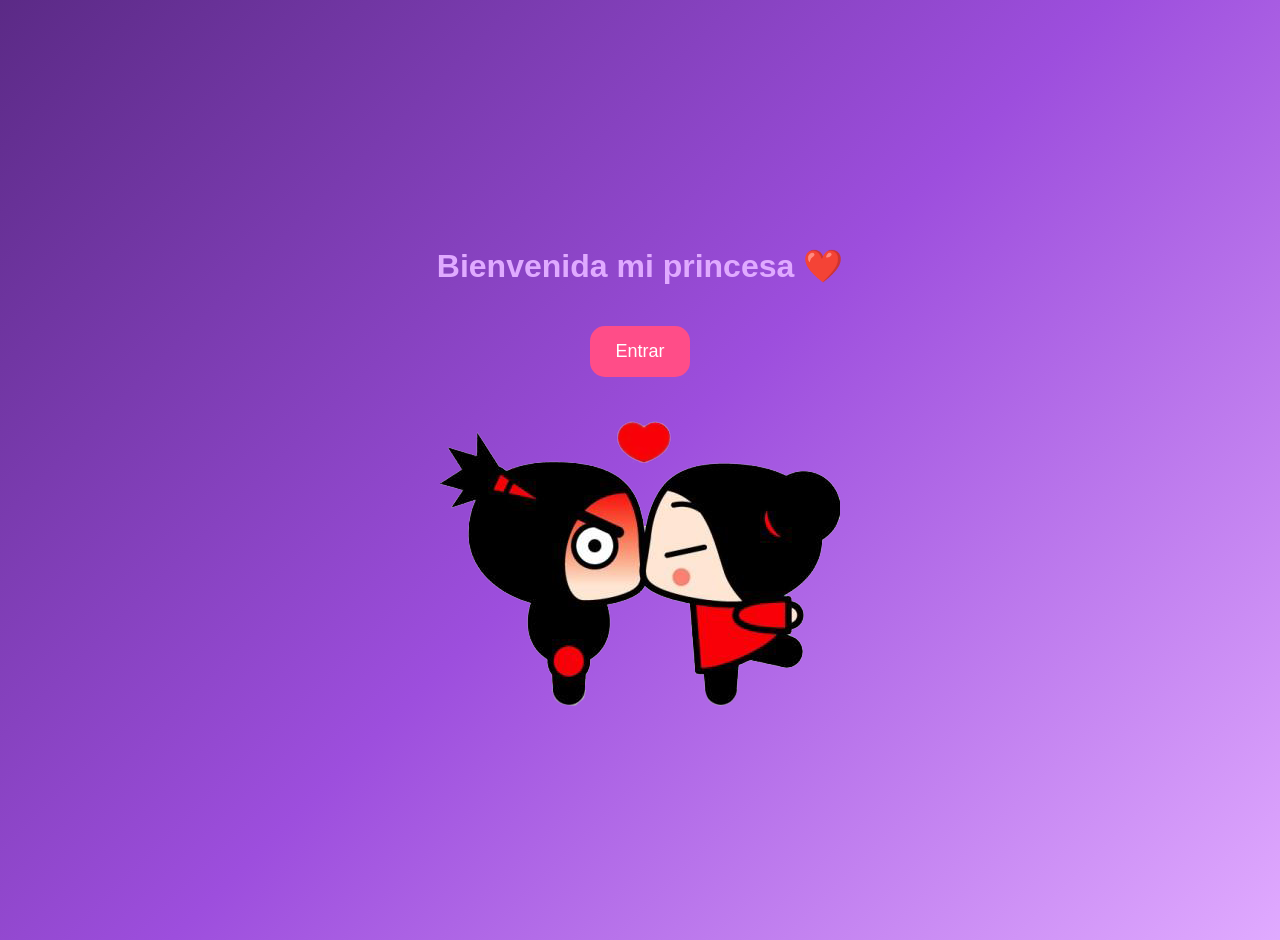
<file: index.html>
<!DOCTYPE html>
<html lang="es">

<head>
    <meta charset="UTF-8">
    <meta name="viewport" content="width=device-width, initial-scale=1.0">

    <title>Bienvenida ❤️</title>

    <link rel="stylesheet" href="style.css">
</head>

<body>

    <div id="inicio">

        <h1>Bienvenida mi princesa ❤️</h1>


        <a href="principal.html">

            <button class="sorpresa-btn">
                Entrar 
            </button>
            <p> </p>
            <h2> </h2>
            <br>
        </a>
    <img class="imag" src="img/img5.png">
    </div>

</body>

</html>
</file>
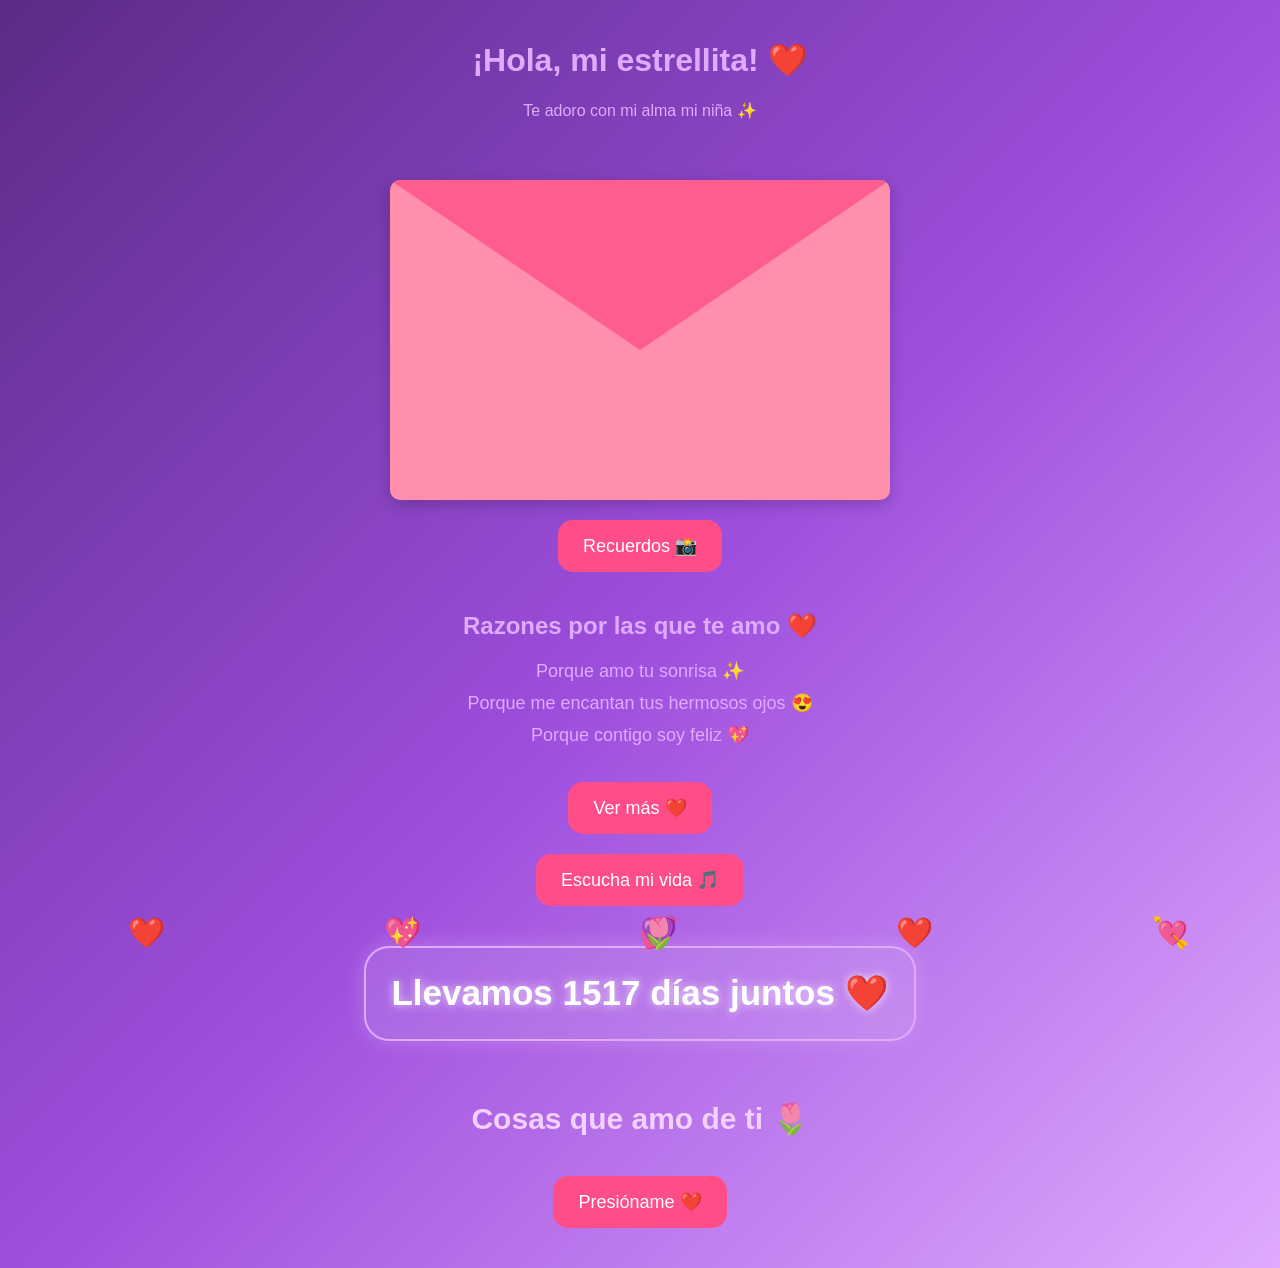
<file: principal.html>
<!DOCTYPE html>
<html lang="es">

<head>

    <meta charset="UTF-8">

    <meta name="viewport" content="width=device-width, initial-scale=1.0">

    <title>Para mi Amor ❤️</title>

    <link rel="stylesheet" href="style.css">

</head>

<body>

    <h1>¡Hola, mi estrellita! ❤️</h1>

    <p>Te adoro con mi alma mi niña ✨</p>


    <!-- CARTA -->

    <div class="contenedor-carta" onclick="abrirCarta()">

        <div class="sobre">

            <div class="tapa"></div>

            <div class="corazon">❤️</div>

            <div class="papel" id="papel">

                <h2>Para ti mi princesa❤️</h2>

                <p>
                     Mi niña, eres la mejor persona de este universo es imposible no amarte,
                    cada día a tu lado es un regalo que valoro con todo mi corazón.
                    A pesar de que no puedo verte todos los dias o siempre, aun asi siento todo tu amor,
                    es increible lo que me haces sentir.
                    Cada dia me enamoro mas de ti, de tu forma de ser, de cuidarme, de protegerme.
                    Cuando estoy a tu lado no quiero que pase el tiempo, las horas, solo quiero seguir a tu lado en confianza y tranquilo,
                    me haces sentir muy tranquilo, muy lindo, es algo inexplicable lo que siento por ti, es algo tan hermoso, tan puro, tan sincero, tan real, tan fuerte, tan intenso, tan profundo, tan magico, tan unico, tan especial, tan maravilloso, tan perfecto, tan dulce, tan tierno, tan apasionado, tan romantico, tan divertido, tan loco, tan genial, tan increible, tan maravilloso como tu mi niña hermosa 💖
                    <br><br>
                    Estoy tan orgulloso de ti mi vida, de tu esfuerzo, tu fuerza, tu personalidad, 
                    tu inteligencia, tu belleza. De verdad que me encantas, te admiro demasiado y 
                    me siento tan afortunado de tenerte a mi lado, de crear esta hermosa historia de amor que le contaremos a nuestros hijos e hijas, Soy el hombre mas feliz a tu lado 💜
                    <br><br>
                    Gracias por siempre estar a mi lado y hacerme el hombre mas feliz del mundo, gracias por el amor que me das,
                    por tu paciencia, por darme tu tiempo, por darme tu confianza, y por ser tan fuerte para aguantar mis locuras.
                    Eres en simples palabras PERFECCION<br>
                    Eres lo mas hermoso que me ha pasado en la vida, deseo y anhelo tenerte por siempre y para siempre.
                    <br><br>

                    TE AMO MI PUCCA..😍

            </div>

        </div>

    </div>
    <a href="galeria.html" class="boton">

        Recuerdos 📸

    </a>

    <!-- RAZONES -->

    <div class="razones">

        <h2>Razones por las que te amo ❤️</h2>

        <ul id="listaRazones">

            <li>Porque amo tu sonrisa ✨</li>

            <li>Porque me encantan tus hermosos ojos 😍</li>

            <li>Porque contigo soy feliz 💖</li>

            <!-- OCULTAS -->

            <div id="extraRazones">

                <li>Porque haces mis días mejores ❤️</li>

                <li>Porque amo escucharte ❤️</li>

                <li>Porque siempre pienso en ti ✨</li>

                <li>Porque eres mi lugar seguro 💕</li>

                <li>Porque me encantan tus abrazos ❤️</li>

                <li>Porque simplemente eres tú 💖</li>

            </div>

        </ul>

        <button id="btnRazones" class="sorpresa-btn" onclick="verMas()">

            Ver más ❤️

        </button>
    </div>

    <!-- BOTON MUSICA -->

    <a href="https://www.youtube.com/watch?v=ezoAXKk-Dw8" target="_blank" rel="noopener noreferrer" class="boton">

        Escucha mi vida 🎵

    </a>

    <!-- CONTADOR -->

    <div class="contador-box">

        <h2 id="contador"></h2>

    </div>

    <!-- BOTON SORPRESA -->
<div class="amo-section"> 
    <h2>Cosas que amo de ti 🌷</h2>
    <button class="sorpresa-btn" onclick="sorpresa()">

        Presióname ❤️

    </button>

    <h2 id="mensajeSorpresa"></h2>


    <!-- CORAZONES -->

    <div class="corazones">

        <span>❤️</span>

        <span>💖</span>

        <span>💕</span>

        <span>❤️</span>

        <span>💘</span>

        <span>🌷</span>

        <span>💜</span>

        <span>🌷</span>

        <span>🌷</span>

    </div>

    <!-- JAVASCRIPT -->

    <script>

        // CONTADOR

        const fechaInicio = new Date("2022-10-09");

        function actualizarContador() {

            const hoy = new Date();

            const diferencia = hoy - fechaInicio;

            const dias = Math.floor(
                diferencia / (1000 * 60 * 60 * 24)
            );

            document.getElementById("contador").innerHTML =
                "Llevamos " + dias + " días juntos ❤️";
        }

        actualizarContador();

        // BOTON SORPRESA



function sorpresa(){

    const mensajes = [

        "Amo tus ojitos❤️",

        "Amo la tranquilidad que me das❤️",

        "Amo escuchar tu voz ✨",

        "Amo tu manera de hacerme sentir amado 💜",

        "Amo cada momento a tu lado 🌷",

        "Amo tu personalidad ❤️",

        "Amo reir a tu lado ✨",

        "Amo que existas 💖",

        "Amo simplemente estar contigo 🌙",

        "Amo compartir momentos a tu lado ✨",

        "Amo crear una hermosa historia con usted 💖",

        "Amo comó haces que el tiempo pase rapido a tu lado ⏳"
    ];

    const random = Math.floor(
        Math.random() * mensajes.length
    );

    document.getElementById(
        "mensajeSorpresa"
    ).innerHTML = mensajes[random];

    // CORAZONES

    for(let i = 0; i < 3; i++){

        let corazon =
        document.createElement("span");

        corazon.innerHTML = "💜";

        corazon.classList.add("corazon");

        corazon.style.left =
        Math.random() * 100 + "vw";

        corazon.style.animationDuration =
        (Math.random() * 3 + 2) + "s";

        document.body.appendChild(corazon);

        setTimeout(() => {

            corazon.remove();

        }, 5000);
    }
}






        function abrirCarta() {

            document
                .getElementById("papel")
                .classList.toggle("abrir");

            document
                .querySelector(".tapa")
                .classList.toggle("abrir-tapa");
        }


    </script>

    <script>

        function verMas() {

            const extra =
                document.getElementById("extraRazones");

            const boton =
                document.getElementById("btnRazones");

            if (extra.style.display === "block") {

                extra.style.display = "none";

                boton.innerHTML = "Ver más ❤️";
            }

            else {

                extra.style.display = "block";

                boton.innerHTML = "Ver menos 💜";
            }
        }

    </script>
</body>




</html>
</file>
<file: style.css>
body {

    text-align: center;

    font-family: 'Segoe UI', Tahoma, Geneva, Verdana, sans-serif;

    background:
    linear-gradient(
        135deg,
        #ffd6e0,
        #fff1f5
    );

    color: #333;

    padding: 20px;

    overflow-x: hidden;

    margin: 0;

    animation: aparecerPagina 1s ease;
}


h1 {
    color: #e0aaff;
}

h2 {
    color: #e0aaff;
}

p {
    color:#e0aaff
}

li {
    color:#e0aaff
}

#inicio {

    height: 100vh;

    display: flex;

    flex-direction: column;

    justify-content: center;

    align-items: center;
}

/* GALERIA */

.galeria{

    display: grid;

    grid-template-columns:
    repeat(auto-fit, minmax(220px, 1fr));

    gap: 20px;

    padding: 40px;
}

.galeria img{

    width: 100%;

    height: 450px;

    object-fit: cover;

    border-radius: 20px;

    transition: 0.3s;

    box-shadow: 0 4px 10px rgba(0,0,0,0.15);
}

.galeria img:hover{

    transform: scale(1.05);
}
/* IMAGENES */

.imagen{

    width: 0%;

    height: 300px;

    object-fit: cover;

    border-radius: 20px;

    transition: 0.3s;

    box-shadow: 0 4px 10px rgba(0,0,0,0.15);

    animation: aparecer 1s ease;

    cursor: pointer;

}

.imagen:hover{

    transform: scale(1.05);
}

.imag {

    width: 400px;

    height: 300px;

    object-fit: cover;

    border-radius: 20px;

    transition: transform 0.3s;


}


/* CARTA */

.carta {

    background: white;

    padding: 25px;

    border-radius: 20px;

    width: 70%;

    margin: auto;

    margin-top: 40px;

    box-shadow: 0 4px 10px rgba(0, 0, 0, 0.1);
}

summary {

    font-size: 22px;

    font-weight: bold;

    color: #f3d1ff;

    cursor: pointer;
}

.carta p {

    font-size: 18px;

    line-height: 1.6;
}

/* RAZONES */

.razones {

    margin-top: 40px;
}

.razones ul {

    list-style: none;

    padding: 0;
}

.razones li {

    margin: 10px 0;
    text-align: center;
    font-size: 18px;
}

#extraRazones{

    display: none;
}

/* BOTONES */

.boton,

.sorpresa-btn {

    display: inline-block;

    background: #ff4d88;

    color: white;

    border: none;

    padding: 15px 25px;

    font-size: 18px;

    border-radius: 15px;

    cursor: pointer;

    transition: 0.3s;

    text-decoration: none;

    margin-top: 20px;
}

.boton:hover,

.sorpresa-btn:hover {

    transform: scale(1.08);
}

/* MENSAJE SORPRESA */

#mensajeSorpresa {

    color: #f3d1ff;

    margin-top: 20px;

    font-size: 22px;
}

/* FOTO SORPRESA */

#fotoSorpresa {

    width: 250px;

    border-radius: 20px;

    margin-top: 20px;
}

/* CORAZONES DE FONDO */

.corazones span {

    position: fixed;

    bottom: -50px;

    font-size: 30px;

    animation: subir linear infinite;
}

.corazones span:nth-child(1) {

    left: 10%;

    animation-duration: 8s;
}

.corazones span:nth-child(2) {

    left: 30%;

    animation-duration: 12s;
}

.corazones span:nth-child(3) {

    left: 50%;

    animation-duration: 9s;
}

.corazones span:nth-child(4) {

    left: 70%;

    animation-duration: 11s;
}

.corazones span:nth-child(5) {

    left: 90%;

    animation-duration: 7s;
}

/* ANIMACION CORAZONES */

@keyframes subir {

    0% {

        transform: translateY(0);

        opacity: 1;
    }

    100% {

        transform: translateY(-120vh);

        opacity: 0;
    }
}

/* CORAZONES DEL BOTON */

.corazon {

    position: fixed;

    top: -20px;

    font-size: 30px;

    animation: caer linear forwards;
}

@keyframes caer {

    to {

        transform: translateY(110vh);

        opacity: 0;
    }
}

/* CONTENEDOR */

.contenedor-carta{

    display: flex;

    justify-content: center;

    margin-top: 60px;

    cursor: pointer;
}

/* SOBRE */

.sobre{

    position: relative;

    width: 500px;

    height: 320px;

    background: #ff8fab;

    border-radius: 10px;

    overflow: hidden;

    box-shadow: 0 5px 15px rgba(0,0,0,0.2);
}

/* TAPA */

.tapa{

    position: absolute;

    top: 0;

    left: 0;

    width: 0;

    height: 0;

    border-left: 250px solid transparent;

    border-right: 250px solid transparent;

    border-top: 170px solid #ff5d8f;

    z-index: 3;
}

/* CORAZON */

.corazon{

    position: absolute;

    top: 90px;

    left: 50%;

    transform: translateX(-50%);

    font-size: 35px;

    z-index: 4;
}

/* PAPEL */

.papel{

    position: absolute;

    width: 85%;

    height: 260px;

    background: white;

    left: 50%;

    bottom: -320px;

    transform: translateX(-50%);

    border-radius: 10px;

    padding: 20px;

    box-sizing: border-box;

    transition: 0.7s;

    z-index: 2;

    overflow-y: auto;
}

/* CUANDO SE ABRE */

.papel.abrir{

    bottom: 40px;
}

/* TEXTO */

.papel h2{

    color: #f3d1ff;

    margin-bottom: 10px;
}

.papel p{

    font-size: 15px;

    line-height: 1.5;
}

/* ANIMACION TAPA */

.tapa{

    transition: 0.6s;
    
    transform-origin: top;
}

/* CUANDO ABRE */

.tapa.abrir-tapa{

    transform: rotateX(180deg);

    z-index: 0;
}

@keyframes aparecer{

    from{

        opacity: 0;

        transform: translateY(20px);
    }

    to{

        opacity: 1;

        transform: translateY(0);
    }
}


#visor{

    position: fixed;

    top: 0;

    left: 0;

    width: 100%;

    height: 100%;

    background: rgba(0,0,0,0.8);

    display: none;

    justify-content: center;

    align-items: center;

    z-index: 999;
}

/* IMAGEN GRANDE */

#imagenGrande{

    max-width: 80%;

    max-height: 80%;

    border-radius: 20px;

    box-shadow: 0 5px 20px rgba(255,255,255,0.2);

    animation: zoom 0.3s ease;
}

/* ANIMACION */

@keyframes zoom{

    from{

        transform: scale(0.7);

        opacity: 0;
    }

    to{

        transform: scale(1);

        opacity: 1;
    }
}

@keyframes aparecerPagina{

    from{

        opacity: 0;
    }

    to{

        opacity: 1;
    }
}

/* FONDO MORADO */

body{

    background:
    linear-gradient(
        135deg,
        #5b2a86,
        #9d4edd,
        #e0aaff
    );

    overflow-x: hidden;
}

/* FLORES */

.flores span{

    position: fixed;

    bottom: -50px;

    font-size: 35px;

    animation: flotar 10s linear infinite;

    opacity: 0.8;
}

/* POSICIONES */

.flores span:nth-child(1){

    left: 10%;

    animation-duration: 8s;
}

.flores span:nth-child(2){

    left: 30%;

    animation-duration: 12s;
}

.flores span:nth-child(3){

    left: 50%;

    animation-duration: 10s;
}

.flores span:nth-child(4){

    left: 70%;

    animation-duration: 9s;
}

.flores span:nth-child(5){

    left: 90%;

    animation-duration: 11s;
}

/* ANIMACION */

@keyframes flotar{

    0%{

        transform:
        translateY(0)
        rotate(0deg);

        opacity: 0;
    }

    20%{

        opacity: 1;
    }

    100%{

        transform:
        translateY(-120vh)
        rotate(360deg);

        opacity: 0;
    }
}

.contador-box{

    margin: 40px auto;

    padding: 25px;

    width: fit-content;

    background: rgba(255,255,255,0.1);

    border: 2px solid #e0aaff;

    border-radius: 25px;

    backdrop-filter: blur(10px);

    box-shadow:
    0 0 20px rgba(224,170,255,0.4);

    animation: latido 2s infinite;
}

/* TEXTO */

#contador{

    color: #ffffff;

    font-size: 35px;

    margin: 0;

    text-shadow:
    0 0 10px rgba(255,255,255,0.7);
}

/* EFECTO */

@keyframes latido{

    0%{

        transform: scale(1);
    }

    50%{

        transform: scale(1.03);
    }

    100%{

        transform: scale(1);
    }
}

.amo-section{

    margin-top: 60px;
}

.amo-section h2{

    color: #f3d1ff;

    font-size: 30px;

    margin-bottom: 20px;
}
</file>
